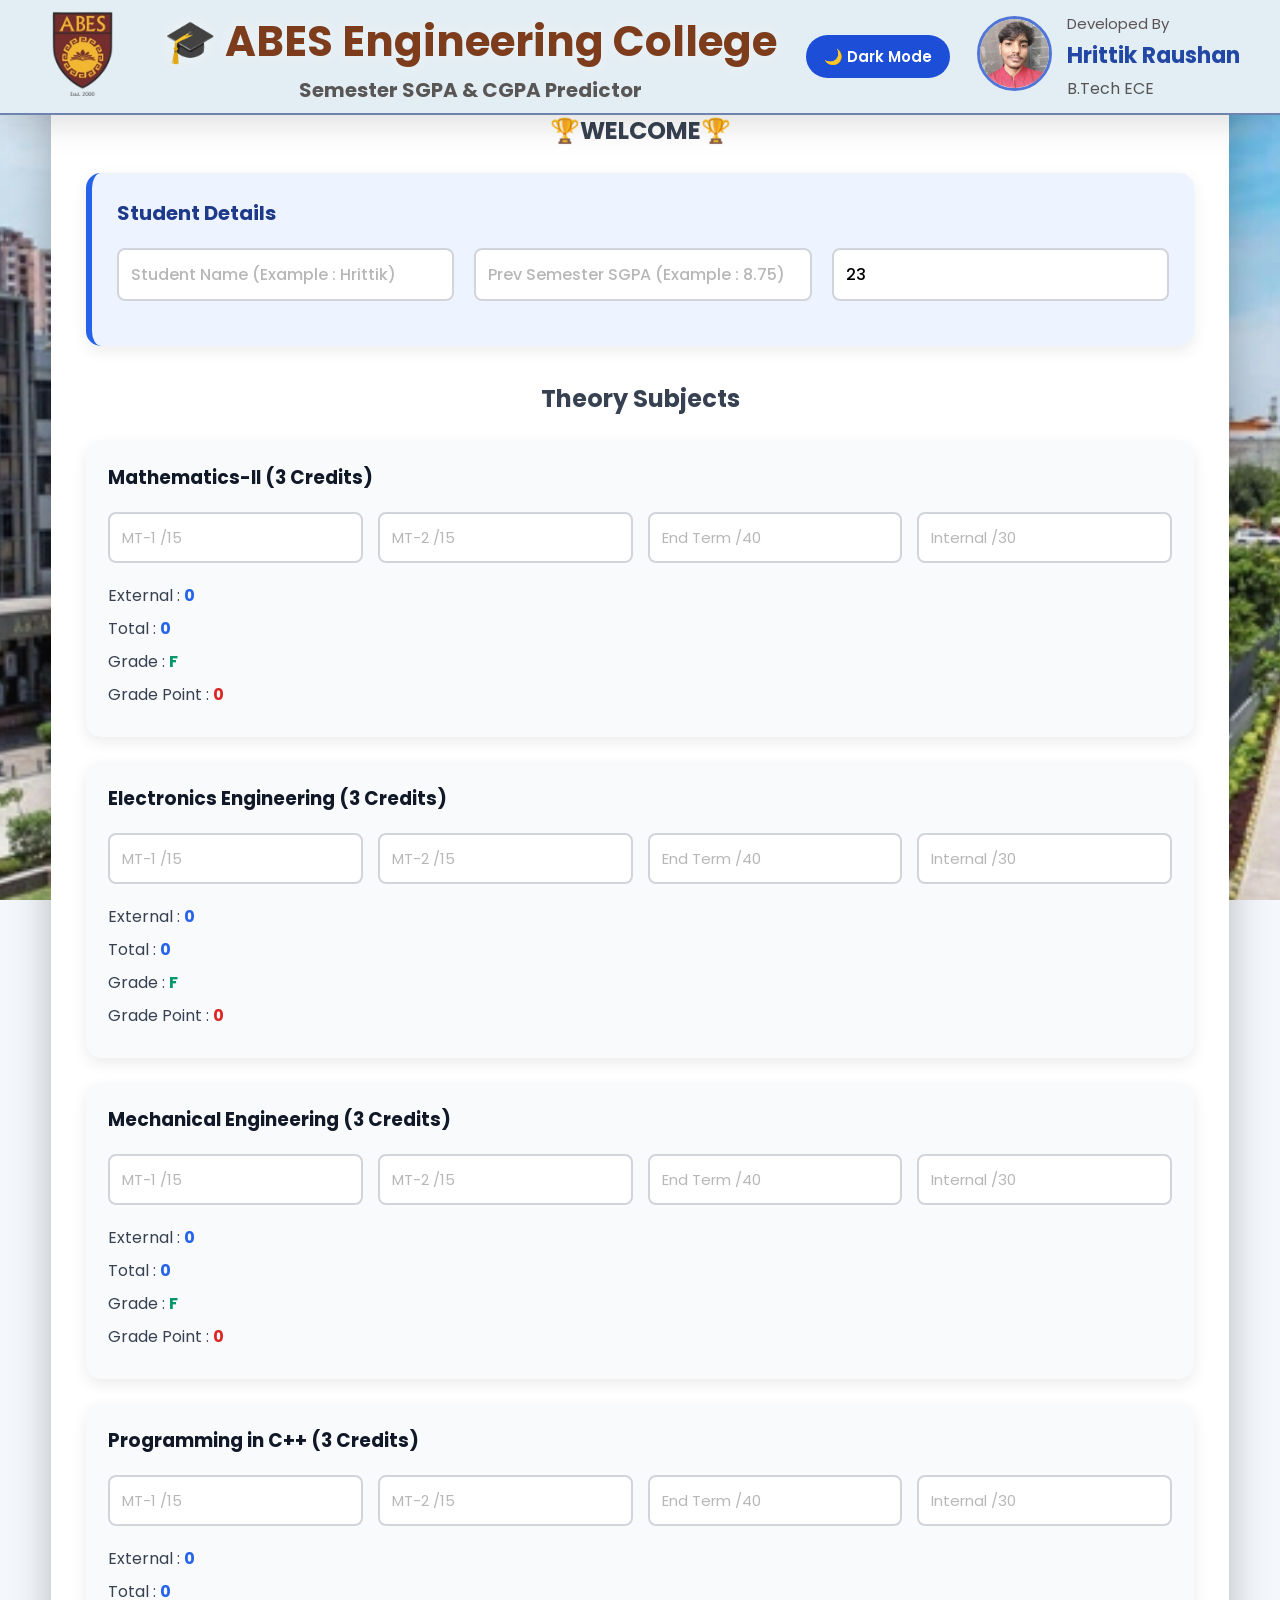
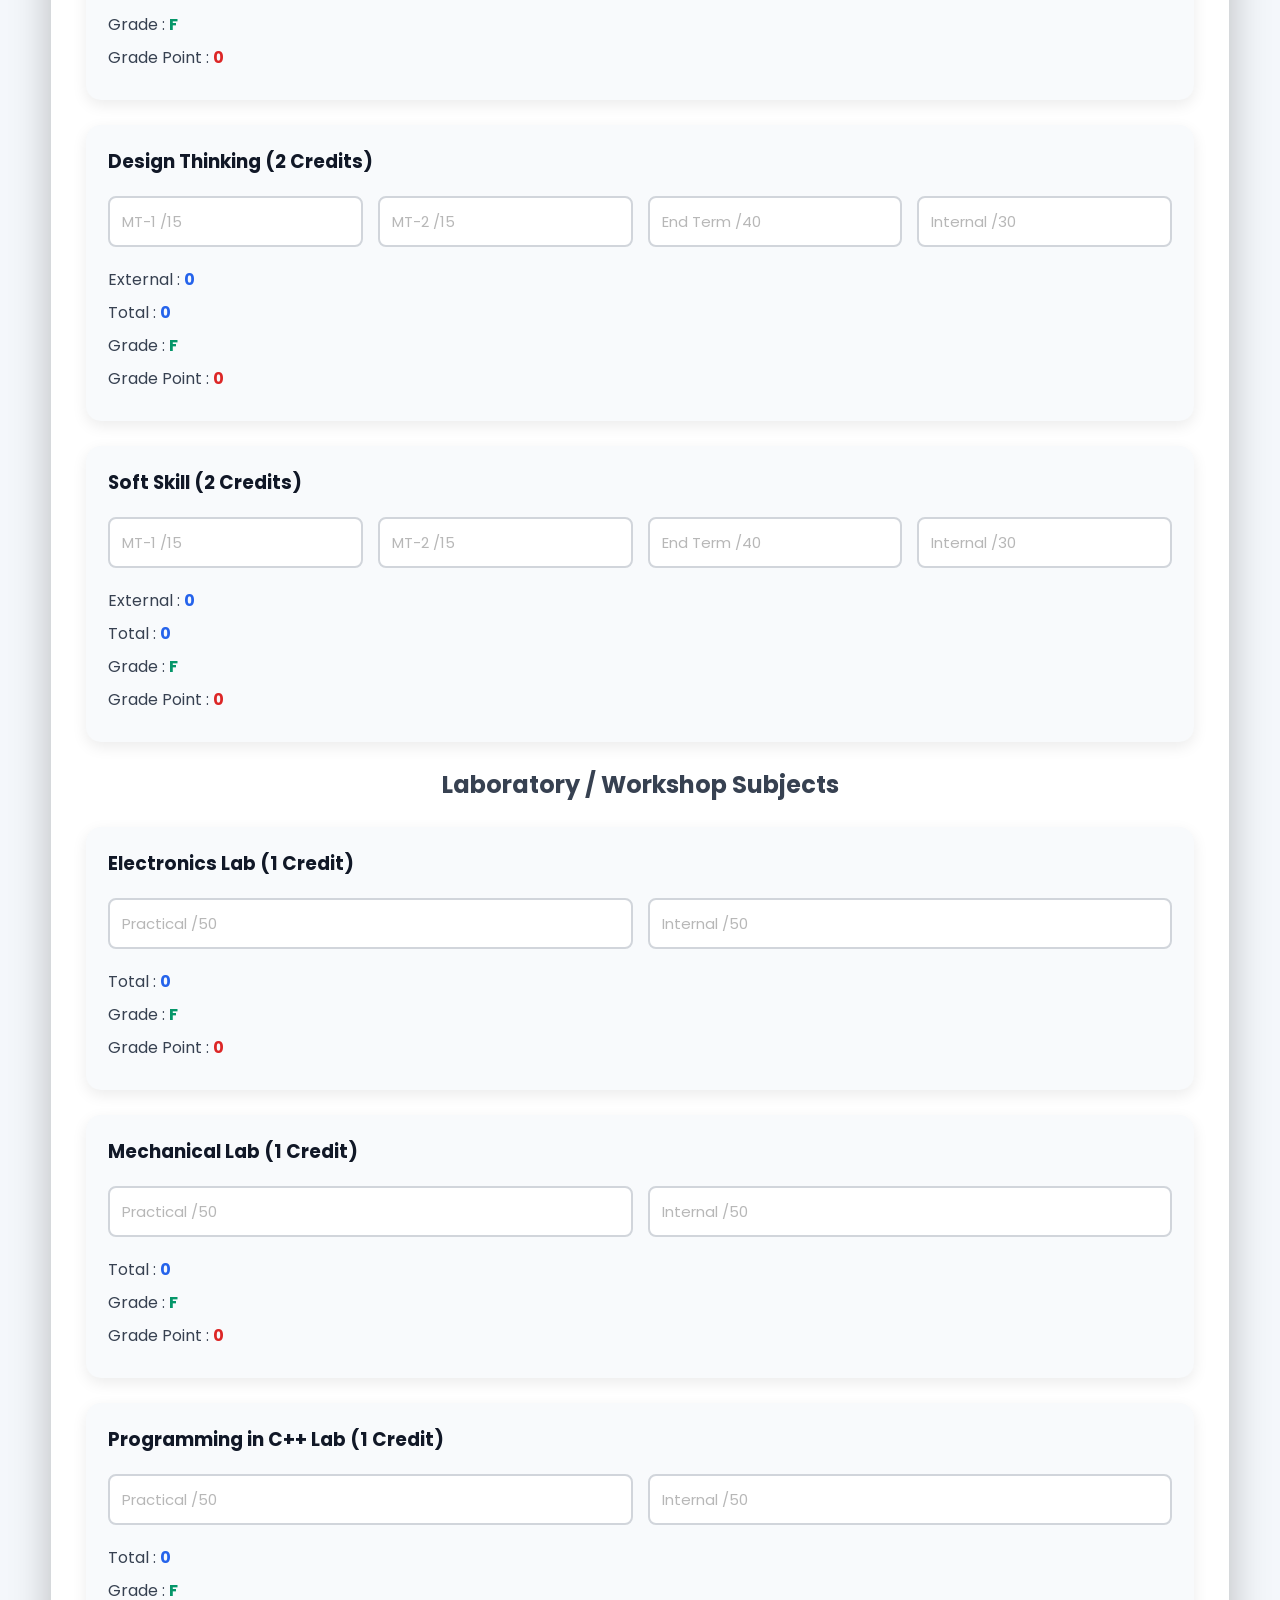
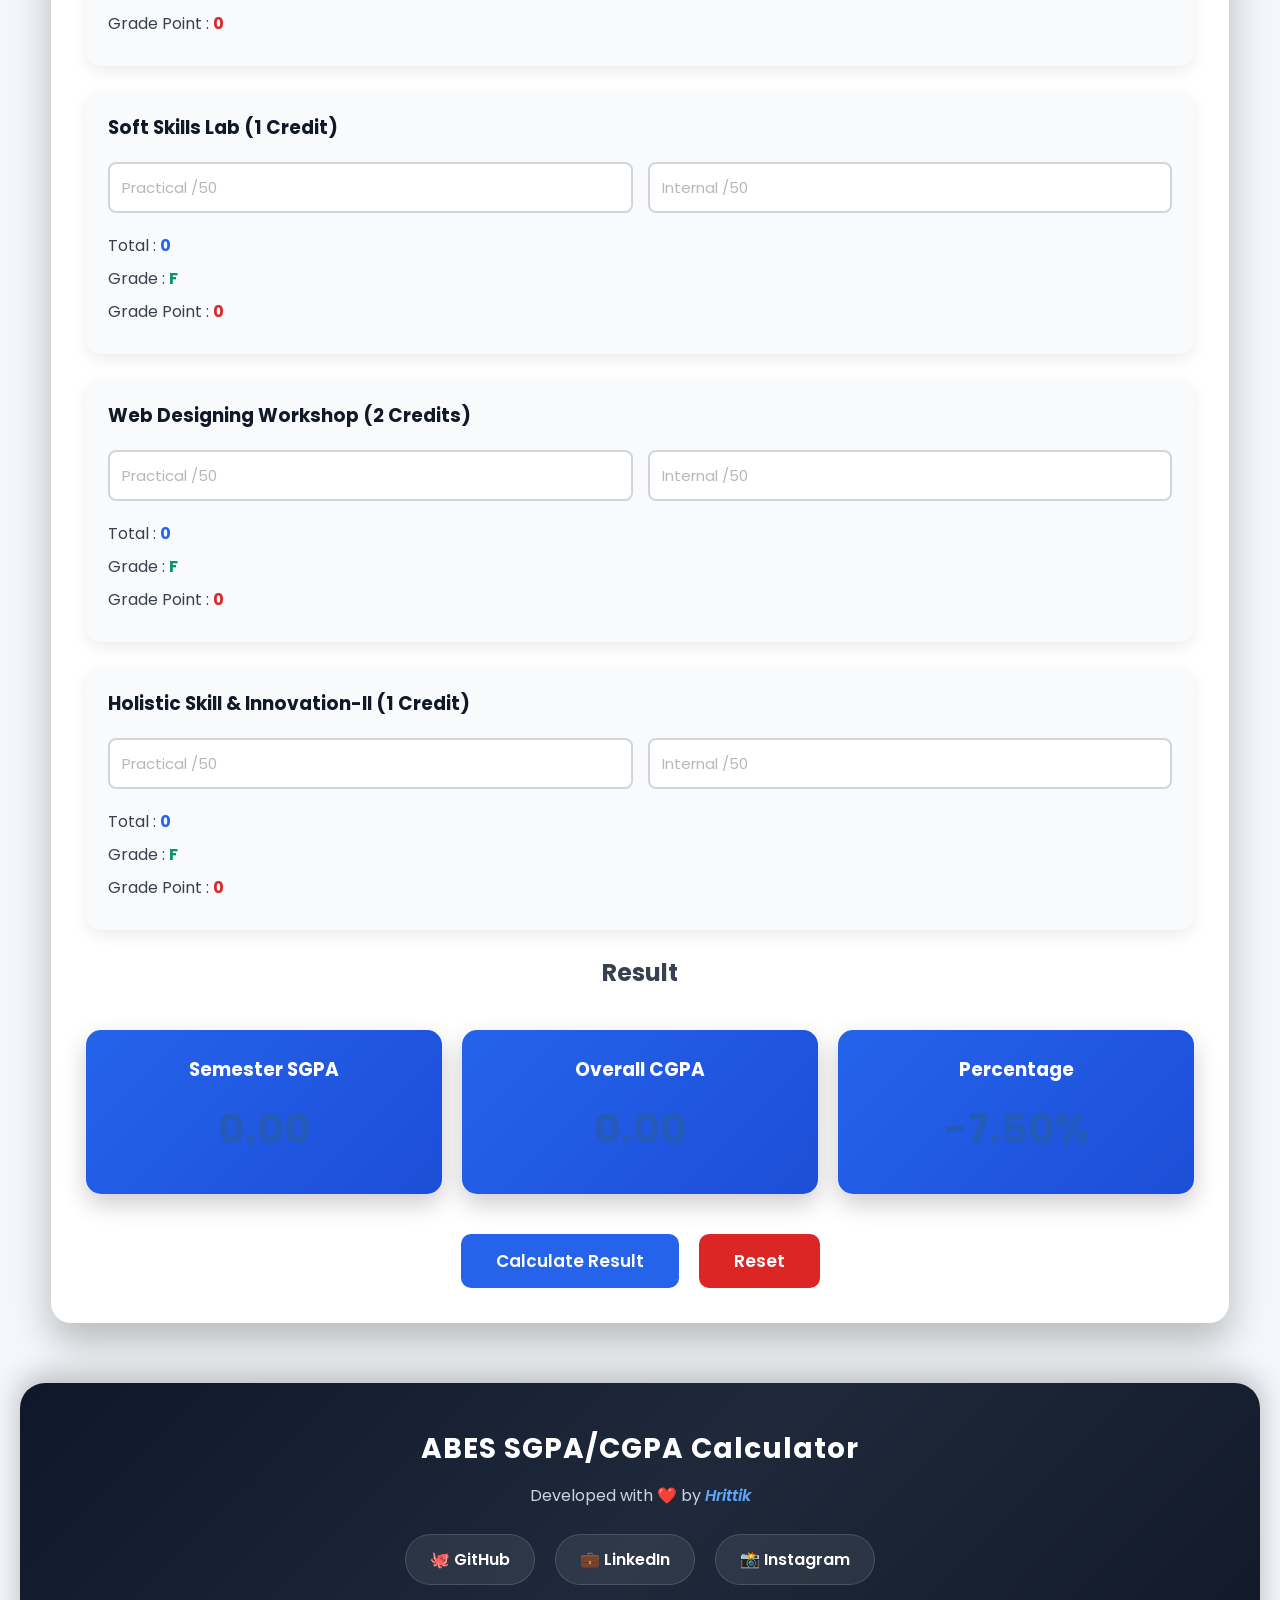
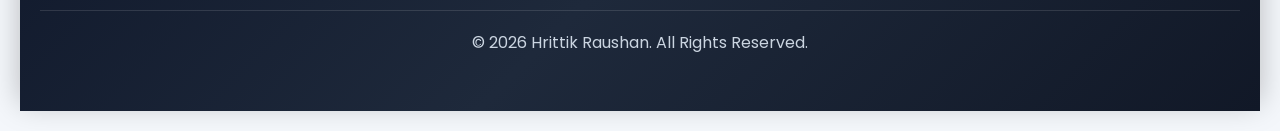
<file: index.html>
<!DOCTYPE html>
<html lang="en">

<head>

<meta charset="UTF-8">

<meta name="viewport" content="width=device-width, initial-scale=1.0">

<title>ABES SGPA & CGPA Predictor</title>
<meta name="description" content="Free ABES Engineering College SGPA & CGPA Calculator. Calculate Semester SGPA and overall CGPA instantly using your marks.">

<meta name="keywords" content="ABES CGPA Predictor,abes cgpa calculator,cgpa calculator by abes,ABES sgpa predictor, CGPA CALCULATOR, ABES SGPA Calculator, ABES CGPA Calculator, ABES Engineering College, SGPA Calculator, CGPA Calculator">
<meta name="keywords" content="ABES SGPA Calculator, ABES CGPA Calculator, ABES SGPA Predictor, ABES CGPA Predictor, ABES Engineering College, ABES Engineering College Ghaziabad, AKTU SGPA Calculator, AKTU CGPA Calculator, AKTU Grade Calculator, Semester SGPA Calculator, Semester CGPA Calculator, SGPA to CGPA Calculator, Engineering CGPA Calculator, Engineering SGPA Calculator, BTech SGPA Calculator, BTech CGPA Calculator, ABES Result Calculator, ABES Grade Calculator, ABES Credit Calculator, ABES Marks Calculator, SGPA Calculator Online, CGPA Calculator Online, ABES Student Tools, AKTU Student Tools, Semester GPA Calculator, College GPA Calculator, Hrittik Raushan, ABES Academic Calculator, Free SGPA Calculator, Free CGPA Calculator, SGPA CGPA Calculator">
<meta name="author" content="Hrittik Raushan">
<meta name="description" content="Free ABES Engineering College SGPA & CGPA Calculator for AKTU students. Calculate Semester SGPA, Overall CGPA, Grade Points and Credits instantly with an accurate and responsive calculator.">

<meta name="author" content="Hrittik Raushan">

<meta name="robots" content="index, follow">

<meta name="language" content="English">

<meta name="theme-color" content="#1e3a8a">
<meta property="og:title" content="ABES SGPA & CGPA Calculator">
<meta property="og:description" content="Calculate your ABES Engineering College SGPA & CGPA instantly.">
<meta property="og:type" content="website">
<meta property="og:url" content="https://hrittikr.github.io/SGPA-CGPA-Calculator-/">
<!-- <meta property="og:image" content="https://hrittikr.github.io/SGPA-CGPA-Calculator-/image/preview.png"> -->

<link rel="stylesheet" href="style.css">


<link href="https://fonts.googleapis.com/css2?family=Poppins:wght@300;400;500;600;700&display=swap" rel="stylesheet">

</head>

<body>
    <header class="top-header">

    <!-- Left Logo -->
    <div class="college-info">
        <a href="https://www.abes.ac.in/" target="_blank">
    
        <img src="image/abeslogo.jpg" alt="ABES Logo">
    </a>
        <div>
            <!-- <h2>ABES Engineering College</h2> -->
        </div>
    </div>


    <!-- Center Title -->
    <div class="title-section">

        <h1>🎓 ABES Engineering College</h1>

        <h3>Semester SGPA & CGPA Predictor</h3>

    </div>
    <button id="theme-toggle">🌙 Dark Mode</button>


    <!-- Right Developer -->
    <div class="developer">
        <a href="https://www.linkedin.com/in/hrittik-raushan-a6577b202/" target="_blank">
            <img src="image/profilepic.jpg" alt="Developer" >
        

        <!-- <img src="image/profilepic.jpg" alt="Developer"> -->
    </a>

        <div>
            <p>Developed By </p> 

            <h4>Hrittik Raushan</h4>

            <span>B.Tech ECE</span>

        </div>

    </div>

</header>

    


<div class="container">

<h1>🎓 ABES Engineering College</h1>
<h2>    🏆WELCOME🏆   </h2>

<!-- <h2>Semester SGPA & CGPA Predictor</h2> -->


<!-- ================= STUDENT DETAILS ================= -->

<div class="student-details">

<h2>Student Details</h2>

<div class="inputs">

<input
type="text"
id="studentName"
placeholder="Student Name (Example : Hrittik)">

<input
type="number"
id="previousSGPA"
placeholder="Prev Semester SGPA (Example : 8.75)"
step="0.01"
min="0"
max="10">

<input
type="number"
id="previousCredits"
placeholder="Semester 1 Credits"
value="23"
min="0"
max="100">

</div>

</div>


<!-- ================= THEORY SUBJECTS ================= -->

<h2>Theory Subjects</h2>


<!-- Mathematics-II -->

<div class="subject-card theory" data-credit="3">

<h3>Mathematics-II (3 Credits)</h3>

<div class="inputs">

<input type="number" class="mt1" placeholder="MT-1 /15" min="0" max="15">

<input type="number" class="mt2" placeholder="MT-2 /15" min="0" max="15">

<input type="number" class="end" placeholder="End Term /40" min="0" max="40">

<input type="number" class="internal" placeholder="Internal /30" min="0" max="30">

</div>

<p>External : <span class="external">0</span></p>

<p>Total : <span class="total">0</span></p>

<p>Grade : <span class="grade">--</span></p>

<p>Grade Point : <span class="gp">0</span></p>

</div>



<!-- Electronics Engineering -->

<div class="subject-card theory" data-credit="3">

<h3>Electronics Engineering (3 Credits)</h3>

<div class="inputs">

<input type="number" class="mt1" placeholder="MT-1 /15" min="0" max="15">

<input type="number" class="mt2" placeholder="MT-2 /15" min="0" max="15">

<input type="number" class="end" placeholder="End Term /40" min="0" max="40">

<input type="number" class="internal" placeholder="Internal /30" min="0" max="30">

</div>

<p>External : <span class="external">0</span></p>

<p>Total : <span class="total">0</span></p>

<p>Grade : <span class="grade">--</span></p>

<p>Grade Point : <span class="gp">0</span></p>

</div>



<!-- Mechanical Engineering -->

<div class="subject-card theory" data-credit="3">

<h3>Mechanical Engineering (3 Credits)</h3>

<div class="inputs">

<input type="number" class="mt1" placeholder="MT-1 /15" min="0" max="15">

<input type="number" class="mt2" placeholder="MT-2 /15" min="0" max="15">

<input type="number" class="end" placeholder="End Term /40" min="0" max="40">

<input type="number" class="internal" placeholder="Internal /30" min="0" max="30">

</div>

<p>External : <span class="external">0</span></p>

<p>Total : <span class="total">0</span></p>

<p>Grade : <span class="grade">--</span></p>

<p>Grade Point : <span class="gp">0</span></p>

</div><!-- Programming in C++ -->

<div class="subject-card theory" data-credit="3">

<h3>Programming in C++ (3 Credits)</h3>

<div class="inputs">

<input type="number" class="mt1" placeholder="MT-1 /15" min="0" max="15">

<input type="number" class="mt2" placeholder="MT-2 /15" min="0" max="15">

<input type="number" class="end" placeholder="End Term /40" min="0" max="40">

<input type="number" class="internal" placeholder="Internal /30" min="0" max="30">

</div>

<p>External : <span class="external">0</span></p>

<p>Total : <span class="total">0</span></p>

<p>Grade : <span class="grade">--</span></p>

<p>Grade Point : <span class="gp">0</span></p>

</div>



<!-- Design Thinking -->

<div class="subject-card theory" data-credit="2">

<h3>Design Thinking (2 Credits)</h3>

<div class="inputs">

<input type="number" class="mt1" placeholder="MT-1 /15" min="0" max="15">

<input type="number" class="mt2" placeholder="MT-2 /15" min="0" max="15">

<input type="number" class="end" placeholder="End Term /40" min="0" max="40">

<input type="number" class="internal" placeholder="Internal /30" min="0" max="30">

</div>

<p>External : <span class="external">0</span></p>

<p>Total : <span class="total">0</span></p>

<p>Grade : <span class="grade">--</span></p>

<p>Grade Point : <span class="gp">0</span></p>

</div>



<!-- Soft Skill -->

<div class="subject-card theory" data-credit="2">

<h3>Soft Skill (2 Credits)</h3>

<div class="inputs">

<input type="number" class="mt1" placeholder="MT-1 /15" min="0" max="15">

<input type="number" class="mt2" placeholder="MT-2 /15" min="0" max="15">

<input type="number" class="end" placeholder="End Term /40" min="0" max="40">

<input type="number" class="internal" placeholder="Internal /30" min="0" max="30">

</div>

<p>External : <span class="external">0</span></p>

<p>Total : <span class="total">0</span></p>

<p>Grade : <span class="grade">--</span></p>

<p>Grade Point : <span class="gp">0</span></p>

</div><!-- ================= LAB SUBJECTS ================= -->

<h2>Laboratory / Workshop Subjects</h2>

<!-- Electronics Lab -->
<div class="subject-card lab" data-credit="1">

    <h3>Electronics Lab (1 Credit)</h3>

    <div class="inputs">

        <input type="number" class="practical" placeholder="Practical /50" min="0" max="50">

        <input type="number" class="internalLab" placeholder="Internal /50" min="0" max="50">

    </div>

    <p>Total : <span class="total">0</span></p>

    <p>Grade : <span class="grade">--</span></p>

    <p>Grade Point : <span class="gp">0</span></p>

</div>


<!-- Mechanical Lab -->
<div class="subject-card lab" data-credit="1">

    <h3>Mechanical Lab (1 Credit)</h3>

    <div class="inputs">

        <input type="number" class="practical" placeholder="Practical /50" min="0" max="50">

        <input type="number" class="internalLab" placeholder="Internal /50" min="0" max="50">

    </div>

    <p>Total : <span class="total">0</span></p>

    <p>Grade : <span class="grade">--</span></p>

    <p>Grade Point : <span class="gp">0</span></p>

</div>


<!-- Programming in C++ Lab -->
<div class="subject-card lab" data-credit="1">

    <h3>Programming in C++ Lab (1 Credit)</h3>

    <div class="inputs">

        <input type="number" class="practical" placeholder="Practical /50" min="0" max="50">

        <input type="number" class="internalLab" placeholder="Internal /50" min="0" max="50">

    </div>

    <p>Total : <span class="total">0</span></p>

    <p>Grade : <span class="grade">--</span></p>

    <p>Grade Point : <span class="gp">0</span></p>

</div>


<!-- CAD Lab -->
<div class="subject-card lab" data-credit="1">

    <h3>Soft Skills Lab (1 Credit)</h3>

    <div class="inputs">

        <input type="number" class="practical" placeholder="Practical /50" min="0" max="50">

        <input type="number" class="internalLab" placeholder="Internal /50" min="0" max="50">

    </div>

    <p>Total : <span class="total">0</span></p>

    <p>Grade : <span class="grade">--</span></p>

    <p>Grade Point : <span class="gp">0</span></p>

</div>


<!-- Web Designing Workshop -->
<div class="subject-card lab" data-credit="2">

    <h3>Web Designing Workshop (2 Credits)</h3>

    <div class="inputs">

        <input type="number" class="practical" placeholder="Practical /50" min="0" max="50">

        <input type="number" class="internalLab" placeholder="Internal /50" min="0" max="50">

    </div>

    <p>Total : <span class="total">0</span></p>

    <p>Grade : <span class="grade">--</span></p>

    <p>Grade Point : <span class="gp">0</span></p>

</div>


<!-- Holistic Skill & Innovation-II -->
<div class="subject-card lab" data-credit="1">

    <h3>Holistic Skill & Innovation-II (1 Credit)</h3>

    <div class="inputs">

        <input type="number" class="practical" placeholder="Practical /50" min="0" max="50">

        <input type="number" class="internalLab" placeholder="Internal /50" min="0" max="50">

    </div>

    <p>Total : <span class="total">0</span></p>

    <p>Grade : <span class="grade">--</span></p>

    <p>Grade Point : <span class="gp">0</span></p>

</div>


<!-- ================= RESULT ================= -->

<h2>Result</h2>

<div class="result-section">

    <div class="result-card">

        <h3>Semester SGPA</h3>

        <h1 id="sgpa">0.00</h1>

    </div>

    <div class="result-card">

        <h3>Overall CGPA</h3>

        <h1 id="cgpa">0.00</h1>

    </div>

    <div class="result-card">

        <h3>Percentage</h3>

        <h1 id="percentage">0.00%</h1>

    </div>

</div>


<!-- ================= BUTTONS ================= -->

<div class="button-box">

    <button id="calculateBtn">
        Calculate Result
    </button>

    <button id="resetBtn">
        Reset
    </button>

</div>

</div>

<script src="script.js"></script>
<footer class="footer">

    <h3>ABES SGPA/CGPA Calculator</h3>

    <p>Developed with ❤️ by<strong> Hrittik</strong></p>

    <div class="footer-links">

        <a href="https://github.com/hrittikr" target="_blank">
            🐙 GitHub
        </a>

        <a href="https://www.linkedin.com/in/hrittik-raushan-a6577b202/" target="_blank">
            💼 LinkedIn
        </a>
        <a href="https://www.instagram.com/hrittikrr/" target="_blank">
            📸 Instagram
        </a>

    </div>

    <p class="copyright">
        © 2026 Hrittik Raushan. All Rights Reserved.
    </p>

</footer>

</body>
</html>
</file>
<file: style.css>
/* ===========================
   Google Font
=========================== */
@import url('https://fonts.googleapis.com/css2?family=Poppins:wght@300;400;500;600;700&display=swap');

*{
    margin:0;
    padding:0;
    box-sizing:border-box;
    font-family:'Poppins',sans-serif;
}

body{

    background:linear-gradient(135deg,#0f172a,#1e40af,#2563eb);

    min-height:100vh;

    padding:40px;

}

.top-header{
    position: fixed;
    top:0;
    left:0;

    width:100%;
    height:115px;

    display:flex;
    justify-content:space-between;
    align-items:center;

    padding:15px 40px;

    background:#e3eef4;
    border-bottom:2px solid #6f83af;

    box-shadow:0 10px 30px rgba(0,0,0,.12);

    z-index:9999;

    box-sizing:border-box;

    flex-direction:row;

    gap:20px;
}
@media screen and (max-width:768px){

.top-header{

    position:relative;

    height:auto;

    flex-direction:column;

    justify-content:center;

    align-items:center;

    padding:20px;

    gap:15px;
}

.college-info{
    justify-content:center;
}

.title-section{
    text-align:center;
}

.title-section h1{
    font-size:28px;
}

.title-section h3{
    font-size:18px;
}

.header-right{
    display:flex;
    flex-direction:column;
    align-items:center;
    gap:15px;
}

.developer{
    flex-direction:column;
    text-align:center;
}

}




.college-info img,
.developer img{

    transition:.4s;
}

.college-info img:hover,
.developer img:hover{

    transform:scale(1.08);
}
/* LEFT */

.college-info{

    display:flex;
    align-items:center;
    gap:10px;
}

.college-info img{

    width:85px;
    height:85px;
    position: relative;
    

    object-fit:contain;
}

.college-info h2{

    color:#7d1f1f;
    font-size:30px;
    margin:0;
}

.college-info p{

    margin:5px 0 0;
    color:#444;
}


/* CENTER */
.title-section h1{

    color:white;

    text-shadow:0 0 15px rgba(255,255,255,.4);
}

.title-section{

    text-align:center;
}

.title-section h1{

    color:#7d3d1d;

    margin: 2px;;

    font-size:42px;
}

.title-section h3{

    margin-top:2px;

    color:#595656;

    font-size:20px;
}

/* toggle dark theme */
#theme-toggle{
    padding:10px 18px;
    border:none;
    border-radius:30px;
    background:#1d4ed8;
    color:white;
    font-size:15px;
    font-weight:600;
    cursor:pointer;
    transition:.3s;
}

#theme-toggle:hover{
    background:#0f3bbd;
    transform:scale(1.05);
}
/* ================= DARK MODE ================= */

body.dark{
    background:#121212;
    color:#ffffff;
}

/* Header */

body.dark header{
    background:#1b1b1b;
    color:white;
}

/* Cards */

body.dark .card,
body.dark .container,
body.dark .subject-card,
body.dark .result-card{
    background:#1e1e1e;
    color:white;
}

/* Inputs */

body.dark input,
body.dark select{
    background:#2c2c2c;
    color:white;
    border:1px solid #555;
}

/* Table */

body.dark table{
    background:#1e1e1e;
    color:white;
}

body.dark th{
    background:#0d47a1;
}

body.dark td{
    border-color:#444;
}

/* Buttons */

body.dark button{
    background:#2563eb;
    color:white;
}

/* Footer */

body.dark footer{
    background:#181818;
    color:white;
}

/* Links */

body.dark a{
    color:#60a5fa;
}


/* RIGHT */

.developer{

    display:flex;
    align-items:center;
    gap:15px;
    flex-wrap: wrap;
}

.developer img{

    width:75px;

    height:75px;
    size-adjust: small-caps;

    border-radius:50%;

    object-fit:cover;

    border:3px solid #5175d7;
}

.developer p{

    margin:0;

    color:#5a5353;

    font-size:15px;
}

.developer h4{

    margin:4px 0;

    color:#2247a5;

    font-size:22px;
}

.developer span{

    color:#555;

    font-size:16px;
}
@media(max-width:900px){



.college-info,
.developer{

    flex-direction:column;
}

.title-section h1{

    font-size:32px;
}

.title-section h3{

    font-size:22px;
}

}

body{
    position: relative;
    margin:0;
    padding:20px;
    background:#f4f7fb;
    overflow-x:hidden;
}

body::before{
    content:"";
    position:fixed;
    inset:0;

    background:url("image/ABESbg.webp") center center no-repeat;
    background-size:1620px;

    opacity:0.97;          /* 0.05 - 0.10 looks best */
    z-index:-1;
    pointer-events:none;


}

.container{

    width:95%;

    max-width:1200px;

    margin:auto;

    background:white;

    border-radius:20px;

    padding:35px;

    box-shadow:0 20px 40px rgba(0,0,0,.25);

}

h1{

    text-align:center;

    color:#245ab8;

    margin-bottom:10px;

}

h2{

    text-align:center;

    color:#374151;

    margin-bottom:25px;

}

h3{

    color:#111827;

}

.sem1-card{

    background:#dbeafe;

    border-left:6px solid #2563eb;

    padding:20px;

    border-radius:12px;

    margin-bottom:30px;

    text-align:center;

}

.sem1-card h1{

    color:#2563eb;

    margin:10px 0;

}

.subject-card{

    background:#f8fafc;

    border-radius:15px;

    padding:20px;

    margin-bottom:25px;

    box-shadow:0 5px 15px rgba(0,0,0,.08);

    transition:.3s;

}

.subject-card:hover{

    transform:translateY(-5px);

}

.inputs{

    display:grid;

    grid-template-columns:repeat(auto-fit,minmax(180px,1fr));

    gap:15px;

    margin:20px 0;

}

input{

    padding:12px;

    border:2px solid #d1d5db;

    border-radius:8px;

    font-size:15px;

    transition:.3s;

}

input:focus{

    outline:none;

    border-color:#2563eb;

    box-shadow:0 0 8px rgba(37,99,235,.3);

}

.subject-card p{

    margin:8px 0;

    font-size:16px;

    color:#374151;

}

.external,
.total{

    color:#2563eb;

    font-weight:700;

}

.grade{

    color:#059669;

    font-weight:700;

}

.gp{

    color:#dc2626;

    font-weight:700;

}/* ===========================
   RESULT SECTION
=========================== */

.result-section{

    display:grid;

    grid-template-columns:repeat(auto-fit,minmax(250px,1fr));

    gap:20px;

    margin-top:40px;

}

.result-card{

    background:linear-gradient(135deg,#2563eb,#1d4ed8);

    color:white;

    padding:25px;

    border-radius:15px;

    text-align:center;

    box-shadow:0 10px 25px rgba(0,0,0,.20);

    transition:.3s;

}

.result-card:hover{

    transform:translateY(-8px);

}

.result-card h3{

    color:white;

    margin-bottom:15px;

}

.result-card h1{

    font-size:40px;

    font-weight:700;

    transition:.3s;

}



/* ===========================
   BUTTONS
=========================== */

.button-box{

    display:flex;

    justify-content:center;

    gap:20px;

    margin-top:40px;

    flex-wrap:wrap;

}

button{

    padding:14px 35px;

    border:none;

    border-radius:10px;

    cursor:pointer;

    font-size:17px;

    font-weight:600;

    transition:.3s;

}

#calculateBtn{

    background:#2563eb;

    color:white;

}

#calculateBtn:hover{

    background:#1d4ed8;

    transform:translateY(-3px);

}

#resetBtn{

    background:#dc2626;

    color:white;

}

#resetBtn:hover{

    background:#b91c1c;

    transform:translateY(-3px);

}



/* ===========================
   SCROLL BAR
=========================== */

::-webkit-scrollbar{

    width:10px;

}

::-webkit-scrollbar-thumb{

    background:#2563eb;

    border-radius:20px;

}

::-webkit-scrollbar-track{

    background:#e5e7eb;

}



/* ===========================
   MOBILE RESPONSIVE
=========================== */

@media(max-width:900px){

    body{

        padding:20px;

    }

    .container{

        width:100%;

        padding:20px;

    }

    .inputs{

        grid-template-columns:1fr 1fr;

    }

}



@media(max-width:600px){

    h1{

        font-size:26px;

    }

    h2{

        font-size:20px;

    }

    h3{

        font-size:18px;

    }

    .inputs{

        grid-template-columns:1fr;

    }

    input{

        width:100%;

    }

    .button-box{

        flex-direction:column;

    }

    button{

        width:100%;

    }

    .result-card h1{

        font-size:32px;

    }

}



/* ===========================
   ANIMATION
=========================== */

@keyframes fadeIn{

    from{

        opacity:0;

        transform:translateY(30px);

    }

    to{

        opacity:1;

        transform:translateY(0);

    }

}

.container{

    animation:fadeIn .8s ease;

}
/* ===========================
   STUDENT DETAILS
=========================== */

.student-details{

    background:#eef4ff;

    border-left:6px solid #2563eb;

    padding:25px;

    border-radius:15px;

    margin-bottom:35px;

    box-shadow:0 5px 15px rgba(0,0,0,.08);

}

.student-details h2{

    text-align:left;
    font-size:20px;

    margin-bottom:20px;

    color:#1e3a8a;

}

.student-details .inputs{

    display:grid;

    grid-template-columns:repeat(auto-fit,minmax(250px,1fr));

    gap:20px;

}

.student-details input{

    background:white;

    font-size:16px;

    font-weight:500;

}

.subject-card{

    border:2px solid transparent;

}

.subject-card:focus-within{

    border-color:#2563eb;

}
/* ===========================
   PREMIUM FOOTER
=========================== */

.footer{
    margin-top:60px;
    padding:45px 20px;
    background:linear-gradient(135deg,#0f172a,#1e293b,#111827);
    color:#fff;
    text-align:center;
    border-radius:25px 25px 0 0;
    box-shadow:0 -8px 30px rgba(0,0,0,.25);
}

.footer h3{
    font-size:28px;
    margin-bottom:12px;
    color:#ffffff;
    letter-spacing:1px;
}

.footer p{
    color:#cbd5e1;
    font-size:16px;
    margin:10px 0;
    line-height:1.7;
}

.footer strong{
    color:#60a5fa;
    font-weight:600;
    font-style: italic;
}

.footer-links{
    margin:25px 0;
    display:flex;
    justify-content:center;
    gap:20px;
    flex-wrap:wrap;
}

.footer-links a{
    display:flex;
    align-items:center;
    gap:8px;
    padding:12px 24px;
    border-radius:50px;
    background:rgba(255,255,255,.08);
    backdrop-filter:blur(10px);
    border:1px solid rgba(255,255,255,.15);
    color:#fff;
    text-decoration:none;
    font-weight:600;
    transition:.35s ease;
}

.footer-links a:hover{
    transform:translateY(-5px);
    background:#2563eb;
    box-shadow:0 10px 25px rgba(37,99,235,.45);
}

.copyright{
    margin-top:25px;
    font-size:14px;
    color:#94a3b8;
    border-top:1px solid rgba(255,255,255,.12);
    padding-top:18px;
}

/* Mobile */

@media(max-width:768px){

    .footer{
        padding:35px 15px;
    }

    .footer h3{
        font-size:22px;
    }

    .footer-links{
        flex-direction:column;
        align-items:center;
    }

    .footer-links a{
        width:220px;
        justify-content:center;
    }

}

/* ===================================================
                PREMIUM DARK MODE
=================================================== */

html{
    transition:0.4s;
}

body{
    transition:.4s;
}

/* ---------- Body ---------- */

body.dark{

    background:#0f172a;
    color:#f8fafc;

}

/* Background image dark */

body.dark::before{

    opacity:.10;
    filter:brightness(.35);

}

/* ---------- Header ---------- */

body.dark header{

    background:linear-gradient(135deg,#0f172a,#1e293b);

    border-bottom:1px solid rgba(255,255,255,.08);

    box-shadow:0 5px 25px rgba(0,0,0,.45);

}


/* ---------- Main Cards ---------- */

body.dark .student-card,
body.dark .subject-card,
body.dark .result-card,
body.dark .container{

    background:#1e293b;

    border:1px solid #334155;

    box-shadow:0 10px 30px rgba(0,0,0,.35);

}

/* ---------- Inputs ---------- */

body.dark input,
body.dark select{

    background:#334155;

    color:#ffffff;

    border:1px solid #475569;

}

body.dark input::placeholder{

    color:#cbd5e1;
    font-style: italic;

}
/* Sabhi input boxes ke placeholder ko light karne ke liye */
input::placeholder {
    color: #888888;      /* Color ko light gray karne ke liye */
    opacity: 0.4;        /* Opacity kam karne ke liye (0.1 se 1.0 ke bich rakhe) */
}

/* Safari aur Edge browsers ke support ke liye */
input::-webkit-input-placeholder {
    opacity: 0.6;
}

/* ---------- Buttons ---------- */

body.dark button{

    background:#2563eb;

    color:white;

}

body.dark button:hover{

    background:#1d4ed8;

}

/* ---------- Titles ---------- */

body.dark h1
{

    color:#bbc1c8;

}
body.dark h2
{

    color:#15191e;

}
body.dark h3
{

    color:#888e95;

}
body.dark h4
{

    color:#e0e0e0;

}
body.dark h5{

    color:#e5dcdc;

}

/* Subject Heading */

body.dark .subject-title{

    color:#eee6e6;

}

/* ---------- Labels ---------- */

body.dark label,
body.dark p,
body.dark span{

    color:#f3f3f3;

}

/* ---------- Table ---------- */

body.dark table{

    background:#1e293b;

    color:white;

}

body.dark th{

    background:#2563eb;

    color:white;

}

body.dark td{

    border-color:#334155;

}

/* ---------- Footer ---------- */

body.dark footer{

    background:#0f172a;

    color:white;

    border-top:1px solid #334155;

}

/* ---------- Links ---------- */

body.dark a{

    color:#60a5fa;

}

/* ---------- Result ---------- */

body.dark #sgpa,
body.dark #cgpa,
body.dark #percentage{

    color:#091114;

    font-weight:bold;

}

/* ---------- Total ---------- */

body.dark .total{

    color:#38bdf8;

}

/* ---------- Grade ---------- */

body.dark .grade{

    font-weight:bold;

}

/* ---------- Logo ---------- */

body.dark .college-logo,
body.dark .developer img{

    filter:drop-shadow(0 0 8px rgba(255,255,255,.15));

}

/* ---------- Smooth ---------- */
</file>
